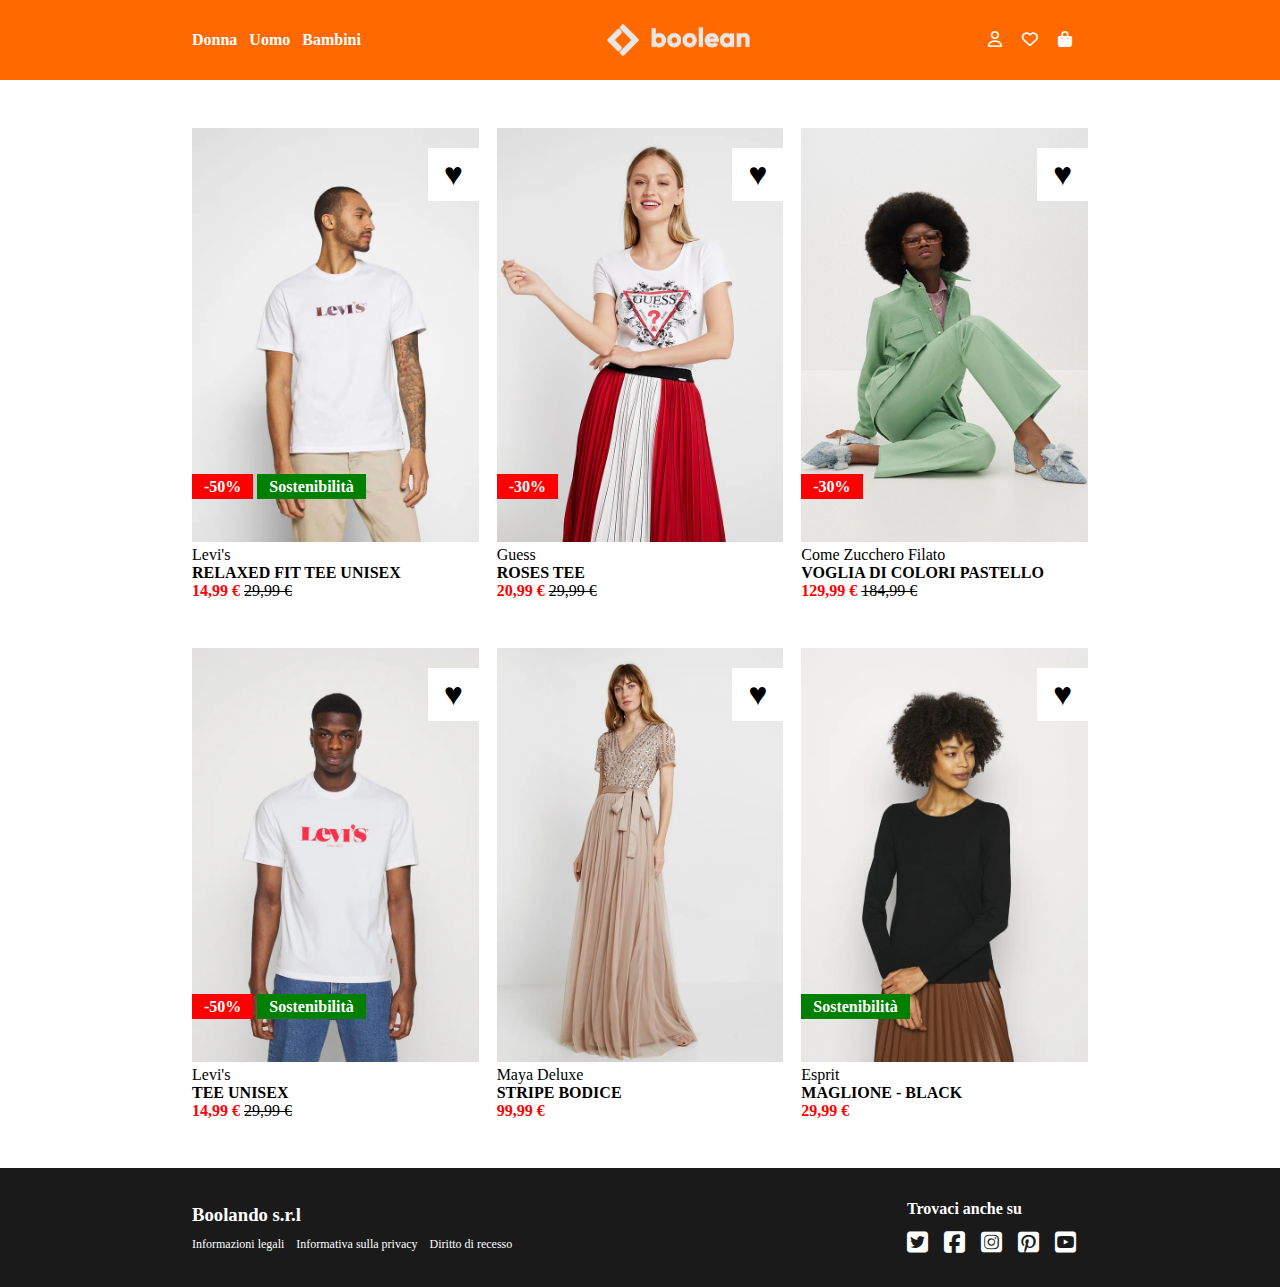
<file: index.html>
<!DOCTYPE html>
<html lang="en">

<head>
  <meta charset="UTF-8">
  <meta name="viewport" content="width=device-width, initial-scale=1.0">
  <title>Boolando</title>

  <link rel="stylesheet" href="./assets/css/style.css">

  <link rel="stylesheet" href="https://cdnjs.cloudflare.com/ajax/libs/font-awesome/6.7.2/css/all.min.css"
    integrity="sha512-Evv84Mr4kqVGRNSgIGL/F/aIDqQb7xQ2vcrdIwxfjThSH8CSR7PBEakCr51Ck+w+/U6swU2Im1vVX0SVk9ABhg=="
    crossorigin="anonymous" referrerpolicy="no-referrer" />

</head>

<body class="">

  <header>

    <div class="container d-flex jc-sb ai-c">
      <div>
        <a href="#">Donna</a>
        <a href="#">Uomo</a>
        <a href="#">Bambini</a>
      </div>

      <img src="./assets/img/boolean-logo.png" alt="boolean logo">

      <div>
        <a data-="" href="#"><i class="fa-regular fa-user"></i></a>
        <a href="#"><i class="fa-regular fa-heart"></i></a>
        <a href="#"><i class="fa-solid fa-bag-shopping"></i></a>
      </div>
    </div>

  </header>
  <!-- /header -->

  <main>

    <div class="row-container d-flex jc-sb">

      <div class="card">
        <div class="image">
          <img class="no-over" src="./assets/img/1.webp" alt="first image">
          <img class="over" src="./assets/img/1b.webp" alt="first image hover">

          <div class="on-image-discount">
            <span class="offer discount">-50%</span>
            <span class="offer eco">Sostenibilità</span>
          </div>
          <div class="on-image-heart">
            <span class="heart">&hearts;</span>
          </div>
        </div>

        <div class="brand">Levi's</div>
        <div class="name">RELAXED FIT TEE UNISEX</div>
        <div>
          <span class="red-price">14,99 &euro;</span>
          <span class="crossed-price"><s>29,99 &euro;</s></span>
        </div>
      </div>

      <div class="card">
        <div class="image">
          <img class="no-over" src="./assets/img/2.webp" alt="second image">
          <img class="over" src="./assets/img/2b.webp" alt="second image hover">

          <div class="on-image-discount">
            <span class="offer discount">-30%</span>
          </div>
          <div class="on-image-heart">
            <span class="heart">&hearts;</span>
          </div>
        </div>

        <div class="brand">Guess</div>
        <div class="name">ROSES TEE</div>
        <div>
          <span class="red-price">20,99 &euro;</span>
          <span class="crossed-price"><s>29,99 &euro;</s></span>
        </div>
      </div>

      <div class="card">
        <div class="image">
          <img class="no-over" src="./assets/img/3.webp" alt="third image">
          <img class="over" src="./assets/img/3b.webp" alt="third image hover">

          <div class="on-image-discount">
            <span class="offer discount">-30%</span>
          </div>
          <div class="on-image-heart">
            <span class="heart">&hearts;</span>
          </div>
        </div>

        <div class="brand">Come Zucchero Filato</div>
        <div class="name">VOGLIA DI COLORI PASTELLO</div>
        <div>
          <span class="red-price">129,99 &euro;</span>
          <span class="crossed-price"><s>184,99 &euro;</s></span>
        </div>
      </div>

    </div>
    <!-- /first row -->

    <div class="row-container d-flex jc-sb">

      <div class="card">
        <div class="image">
          <img class="no-over" src="./assets/img/4.webp" alt="fourth image">
          <img class="over" src="./assets/img/4b.webp" alt="fourth image hover">

          <div class="on-image-discount">
            <span class="offer discount">-50%</span>
            <span class="offer eco">Sostenibilità</span>
          </div>
          <div class="on-image-heart">
            <span class="heart">&hearts;</span>
          </div>
        </div>

        <div class="brand">Levi's</div>
        <div class="name">TEE UNISEX</div>
        <div>
          <span class="red-price">14,99 &euro;</span>
          <span class="crossed-price"><s>29,99 &euro;</s></span>
        </div>
      </div>

      <div class="card">
        <div class="image">
          <img class="no-over" src="./assets/img/5.webp" alt="fifth image">
          <img class="over" src="./assets/img/5b.webp" alt="fifth image hover">

          <div class="on-image-heart">
            <span class="heart">&hearts;</span>
          </div>
        </div>

        <div class="brand">Maya Deluxe</div>
        <div class="name">STRIPE BODICE</div>
        <div>
          <span class="red-price">99,99 &euro;</span>
        </div>
      </div>

      <div class="card">
        <div class="image">
          <img class="no-over" src="./assets/img/6.webp" alt="sixth image">
          <img class="over" src="./assets/img/6b.webp" alt="sixth image hover">

          <div class="on-image-discount">
            <span class="offer eco">Sostenibilità</span>
          </div>
          <div class="on-image-heart">
            <span class="heart">&hearts;</span>
          </div>
        </div>

        <div class="brand">Esprit</div>
        <div class="name">MAGLIONE - BLACK</div>
        <div>
          <span class="red-price">29,99 &euro;</span>
        </div>
      </div>

    </div>
    <!-- /second row -->

  </main>
  <!-- /main -->

  <footer>

    <div class="container d-flex jc-sb ai-c">

      <div>
        <h3>Boolando s.r.l</h3>
        <div>
          <a href="#">Informazioni legali</a>
          <a href="#">Informativa sulla privacy</a>
          <a href="#">Diritto di recesso</a>
        </div>
      </div>

      <div>
        <h4>Trovaci anche su</h4>
        <div>
          <a href="#"><i class="fa-brands fa-square-twitter"></i></a>
          <a href="#"><i class="fa-brands fa-square-facebook"></i></a>
          <a href="#"><i class="fa-brands fa-square-instagram"></i></a>
          <a href="#"><i class="fa-brands fa-square-pinterest"></i></a>
          <a href="#"><i class="fa-brands fa-square-youtube"></i></a>
        </div>
      </div>

    </div>

  </footer>
  <!-- /footer -->


</body>

</html>
</file>
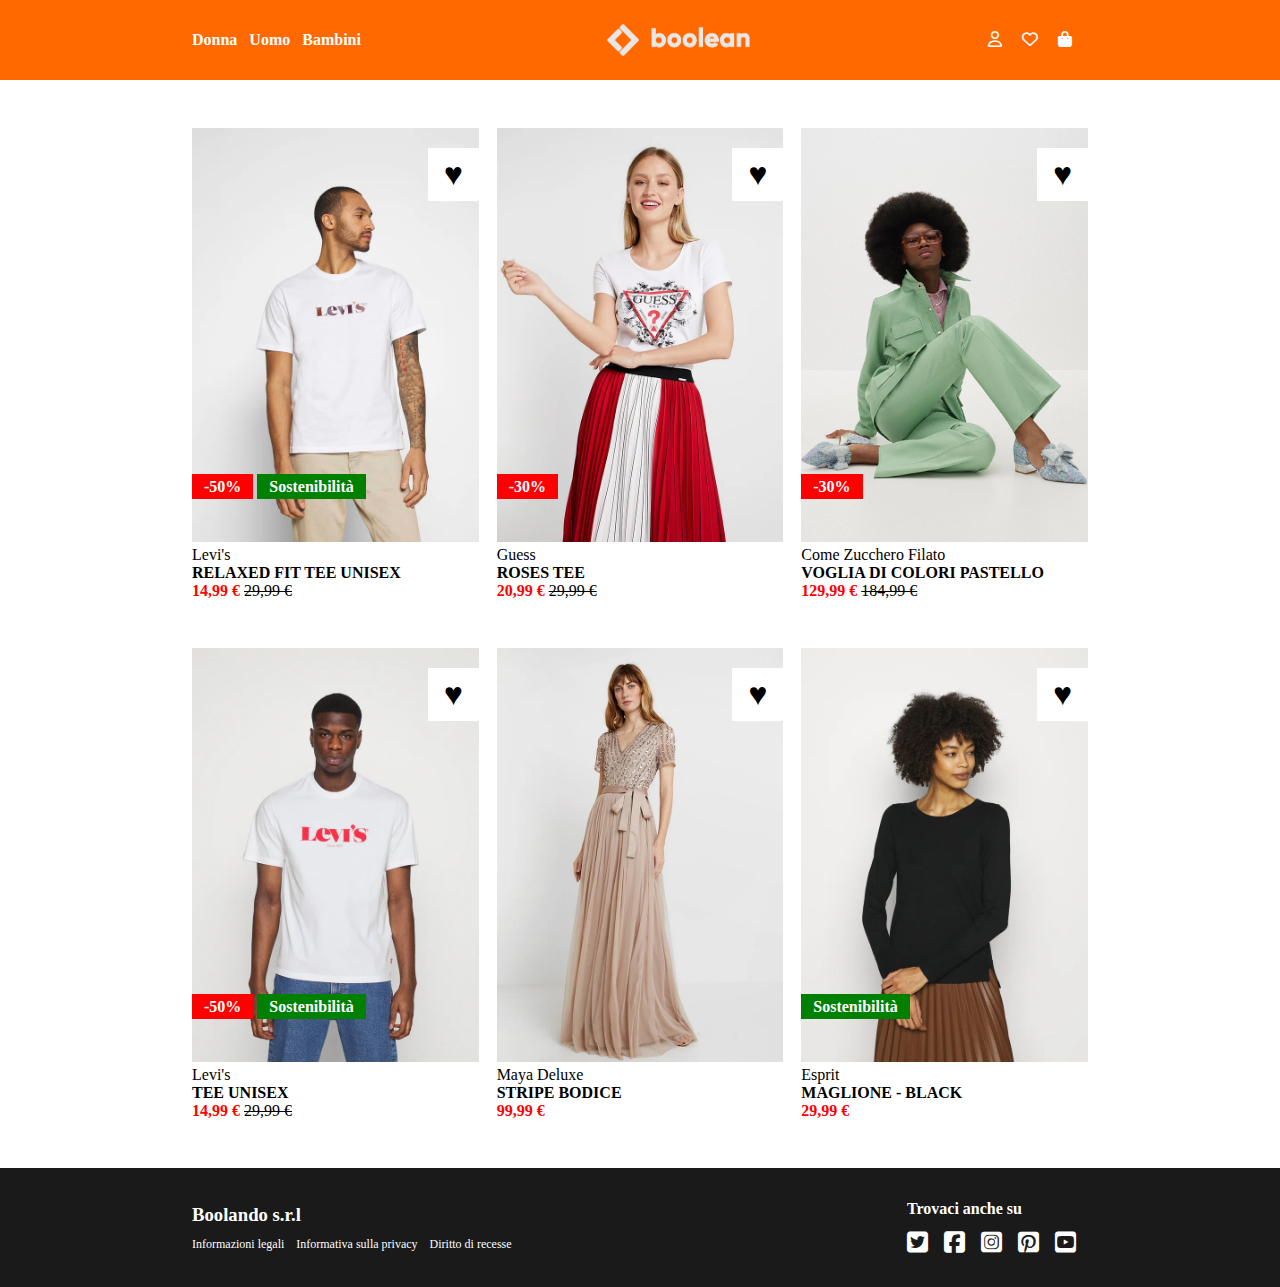
<file: bonus-1/index.html>
<!DOCTYPE html>
<html lang="en">

<head>
  <meta charset="UTF-8">
  <meta name="viewport" content="width=device-width, initial-scale=1.0">
  <title>Boolando</title>

  <link rel="stylesheet" href="./assets/css/style.css">

  <link rel="stylesheet" href="https://cdnjs.cloudflare.com/ajax/libs/font-awesome/6.7.2/css/all.min.css"
    integrity="sha512-Evv84Mr4kqVGRNSgIGL/F/aIDqQb7xQ2vcrdIwxfjThSH8CSR7PBEakCr51Ck+w+/U6swU2Im1vVX0SVk9ABhg=="
    crossorigin="anonymous" referrerpolicy="no-referrer" />

</head>

<body class="">

  <header>

    <div class="container d-flex jc-sb ai-c">
      <div>
        <a href="#">Donna</a>
        <a href="#">Uomo</a>
        <a href="#">Bambini</a>
      </div>

      <a href="./index.html">
        <img src="./assets/img/boolean-logo.png" alt="boolean logo">
      </a>

      <div>
        <a href="#"><i class="fa-regular fa-user"></i></a>
        <a href="#"><i class="fa-regular fa-heart"></i></a>
        <a href="#"><i class="fa-solid fa-bag-shopping"></i></a>
      </div>
    </div>

  </header>
  <!-- /header -->

  <main>

    <div class="row-container d-flex jc-sb">

      <div class="card">

        <a href="./details-one.html">
          <div class="image">
            <img class="no-over" src="./assets/img/1.webp" alt="first image">
            <img class="over" src="./assets/img/1b.webp" alt="first image hover">

            <div class="on-image-discount">
              <span class="offer discount">-50%</span>
              <span class="offer eco">Sostenibilità</span>
            </div>
            <div class="on-image-heart">
              <span class="heart">&hearts;</span>
            </div>
          </div>

          <div class="brand">Levi's</div>
          <div class="name">RELAXED FIT TEE UNISEX</div>
          <div>
            <span class="red-price">14,99 €</span>
            <span class="crossed-price"><s>29,99 €</s></span>
          </div>
        </a>

      </div>

      <div class="card">

        <a href="./details-two.html">
          <div class="image">
            <img class="no-over" src="./assets/img/2.webp" alt="second image">
            <img class="over" src="./assets/img/2b.webp" alt="second image hover">

            <div class="on-image-discount">
              <span class="offer discount">-30%</span>
            </div>
            <div class="on-image-heart">
              <span class="heart">&hearts;</span>
            </div>
          </div>

          <div class="brand">Guess</div>
          <div class="name">ROSES TEE</div>
          <div>
            <span class="red-price">20,99 €</span>
            <span class="crossed-price"><s>29,99 €</s></span>
          </div>
        </a>

      </div>

      <div class="card">

        <a href="./details-three.html">
          <div class="image">
            <img class="no-over" src="./assets/img/3.webp" alt="third image">
            <img class="over" src="./assets/img/3b.webp" alt="third image hover">

            <div class="on-image-discount">
              <span class="offer discount">-30%</span>
            </div>
            <div class="on-image-heart">
              <span class="heart">&hearts;</span>
            </div>
          </div>

          <div class="brand">Come Zucchero Filato</div>
          <div class="name">VOGLIA DI COLORI PASTELLO</div>
          <div>
            <span class="red-price">129,99 €</span>
            <span class="crossed-price"><s>184,99 €</s></span>
          </div>
        </a>

      </div>

    </div>
    <!-- /first row -->

    <div class="row-container d-flex jc-sb">

      <div class="card">

        <a href="./details-four.html">
          <div class="image">
            <img class="no-over" src="./assets/img/4.webp" alt="fourth image">
            <img class="over" src="./assets/img/4b.webp" alt="fourth image hover">

            <div class="on-image-discount">
              <span class="offer discount">-50%</span>
              <span class="offer eco">Sostenibilità</span>
            </div>
            <div class="on-image-heart">
              <span class="heart">&hearts;</span>
            </div>
          </div>

          <div class="brand">Levi's</div>
          <div class="name">TEE UNISEX</div>
          <div>
            <span class="red-price">14,99 €</span>
            <span class="crossed-price"><s>29,99 €</s></span>
          </div>
        </a>

      </div>

      <div class="card">

        <a href="./details-five.html">
          <div class="image">
            <img class="no-over" src="./assets/img/5.webp" alt="fifth image">
            <img class="over" src="./assets/img/5b.webp" alt="fifth image hover">

            <div class="on-image-heart">
              <span class="heart">&hearts;</span>
            </div>
          </div>

          <div class="brand">Maya Deluxe</div>
          <div class="name">STRIPE BODICE</div>
          <div>
            <span class="red-price">99,99 €</span>
          </div>
        </a>

      </div>

      <div class="card">

        <a href="./details-six.html">
          <div class="image">
            <img class="no-over" src="./assets/img/6.webp" alt="sixth image">
            <img class="over" src="./assets/img/6b.webp" alt="sixth image hover">

            <div class="on-image-discount">
              <span class="offer eco">Sostenibilità</span>
            </div>
            <div class="on-image-heart">
              <span class="heart">&hearts;</span>
            </div>
          </div>

          <div class="brand">Esprit</div>
          <div class="name">MAGLIONE - BLACK</div>
          <div>
            <span class="red-price">29,99 €</span>
          </div>
        </a>

      </div>

    </div>
    <!-- /second row -->

  </main>
  <!-- /main -->

  <footer>

    <div class="container d-flex jc-sb ai-c">

      <div>
        <h3>Boolando s.r.l</h3>
        <div>
          <a href="#">Informazioni legali</a>
          <a href="#">Informativa sulla privacy</a>
          <a href="#">Diritto di recesse</a>
        </div>
      </div>

      <div>
        <h4>Trovaci anche su</h4>
        <div>
          <a href="#"><i class="fa-brands fa-square-twitter"></i></a>
          <a href="#"><i class="fa-brands fa-square-facebook"></i></a>
          <a href="#"><i class="fa-brands fa-square-instagram"></i></a>
          <a href="#"><i class="fa-brands fa-square-pinterest"></i></a>
          <a href="#"><i class="fa-brands fa-square-youtube"></i></a>
        </div>
      </div>

    </div>

  </footer>
  <!-- /footer -->


</body>

</html>
</file>
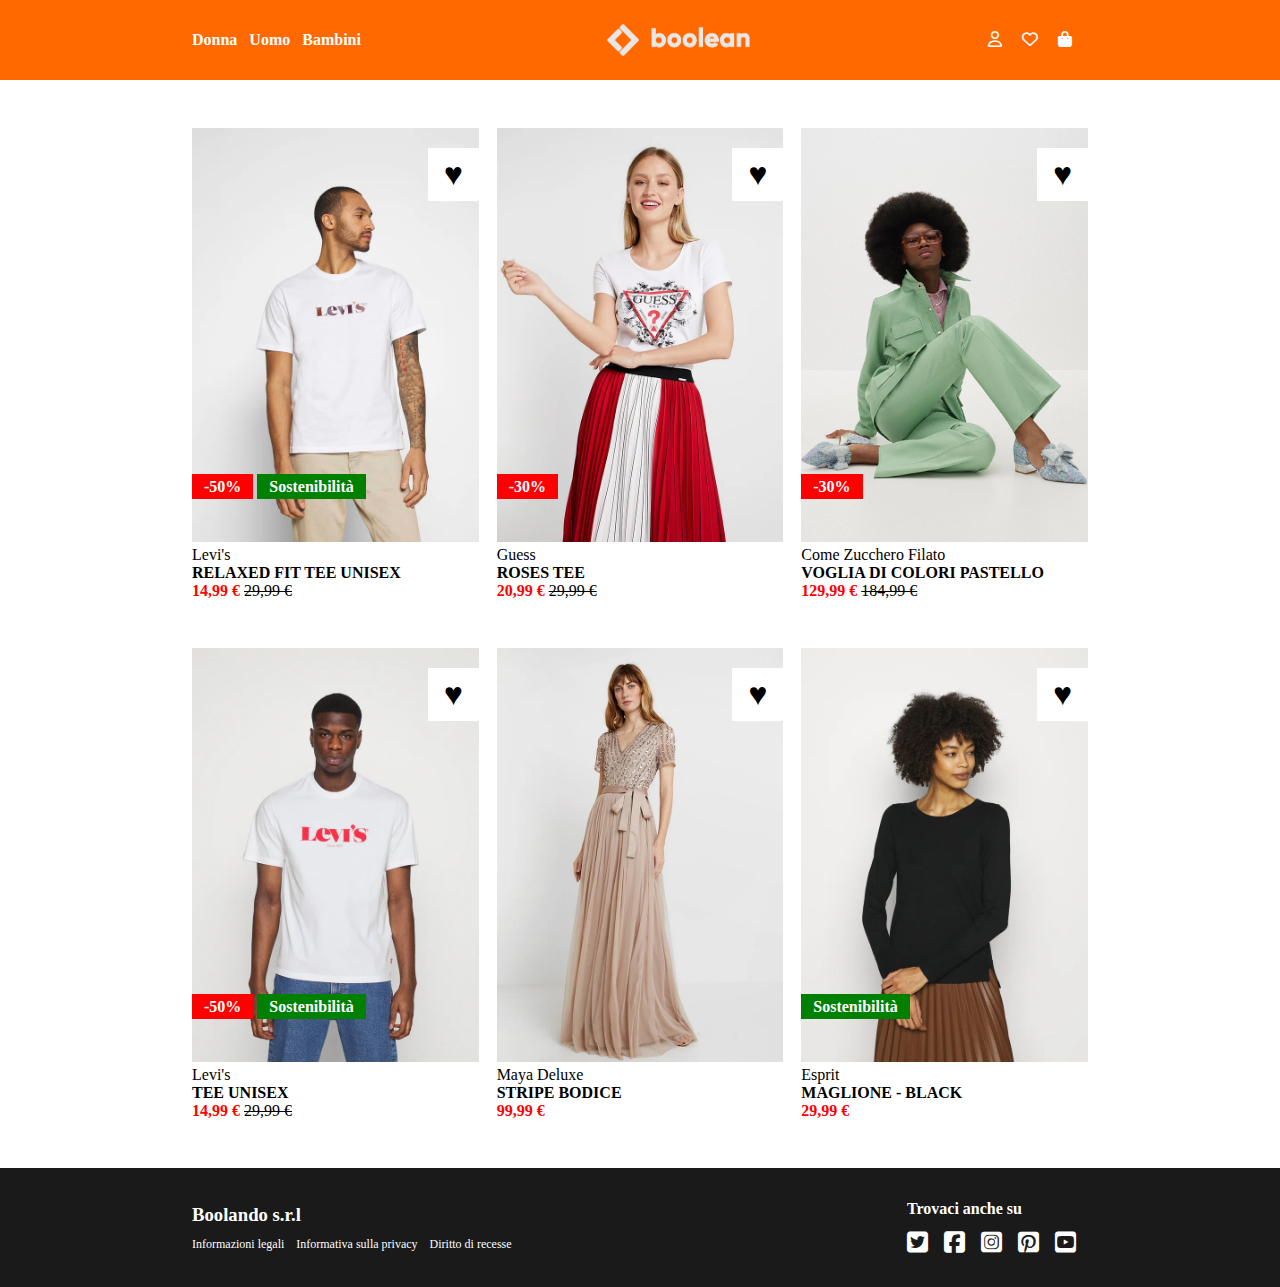
<file: bonus-2/index.html>
<!DOCTYPE html>
<html lang="en">

<head>
  <meta charset="UTF-8">
  <meta name="viewport" content="width=device-width, initial-scale=1.0">
  <title>Boolando</title>

  <link rel="stylesheet" href="./assets/css/style.css">

  <link rel="stylesheet" href="https://cdnjs.cloudflare.com/ajax/libs/font-awesome/6.7.2/css/all.min.css"
    integrity="sha512-Evv84Mr4kqVGRNSgIGL/F/aIDqQb7xQ2vcrdIwxfjThSH8CSR7PBEakCr51Ck+w+/U6swU2Im1vVX0SVk9ABhg=="
    crossorigin="anonymous" referrerpolicy="no-referrer" />

</head>

<body class="">

  <header>

    <div class="container d-flex jc-sb ai-c">
      <div>
        <a href="#">Donna</a>
        <a href="#">Uomo</a>
        <a href="#">Bambini</a>
      </div>

      <img src="./assets/img/boolean-logo.png" alt="boolean logo">

      <div>
        <a href="#"><i class="fa-regular fa-user"></i></a>
        <a href="#"><i class="fa-regular fa-heart"></i></a>
        <a href="#"><i class="fa-solid fa-bag-shopping"></i></a>
      </div>
    </div>

  </header>
  <!-- /header -->

  <main>

    <div class="row-container d-flex jc-sb">

      <div class="card">
        <div class="image">
          <img class="no-over" src="./assets/img/1.webp" alt="first image">
          <img class="over" src="./assets/img/1b.webp" alt="first image hover">

          <div class="on-image-discount">
            <span class="offer discount">-50%</span>
            <span class="offer eco">Sostenibilità</span>
          </div>
          <div class="on-image-heart">
            <span class="heart">&hearts;</span>
          </div>
        </div>

        <div class="brand">Levi's</div>
        <div class="name">RELAXED FIT TEE UNISEX</div>
        <div>
          <span class="red-price">14,99 €</span>
          <span class="crossed-price"><s>29,99 €</s></span>
        </div>
      </div>

      <div class="card">
        <div class="image">
          <img class="no-over" src="./assets/img/2.webp" alt="second image">
          <img class="over" src="./assets/img/2b.webp" alt="second image hover">

          <div class="on-image-discount">
            <span class="offer discount">-30%</span>
          </div>
          <div class="on-image-heart">
            <span class="heart">&hearts;</span>
          </div>
        </div>

        <div class="brand">Guess</div>
        <div class="name">ROSES TEE</div>
        <div>
          <span class="red-price">20,99 €</span>
          <span class="crossed-price"><s>29,99 €</s></span>
        </div>
      </div>

      <div class="card">
        <div class="image">
          <img class="no-over" src="./assets/img/3.webp" alt="third image">
          <img class="over" src="./assets/img/3b.webp" alt="third image hover">

          <div class="on-image-discount">
            <span class="offer discount">-30%</span>
          </div>
          <div class="on-image-heart">
            <span class="heart">&hearts;</span>
          </div>
        </div>

        <div class="brand">Come Zucchero Filato</div>
        <div class="name">VOGLIA DI COLORI PASTELLO</div>
        <div>
          <span class="red-price">129,99 €</span>
          <span class="crossed-price"><s>184,99 €</s></span>
        </div>
      </div>

    </div>
    <!-- /first row -->

    <div class="row-container d-flex jc-sb">

      <div class="card">
        <div class="image">
          <img class="no-over" src="./assets/img/4.webp" alt="fourth image">
          <img class="over" src="./assets/img/4b.webp" alt="fourth image hover">

          <div class="on-image-discount">
            <span class="offer discount">-50%</span>
            <span class="offer eco">Sostenibilità</span>
          </div>
          <div class="on-image-heart">
            <span class="heart">&hearts;</span>
          </div>
        </div>

        <div class="brand">Levi's</div>
        <div class="name">TEE UNISEX</div>
        <div>
          <span class="red-price">14,99 €</span>
          <span class="crossed-price"><s>29,99 €</s></span>
        </div>
      </div>

      <div class="card">
        <div class="image">
          <img class="no-over" src="./assets/img/5.webp" alt="fifth image">
          <img class="over" src="./assets/img/5b.webp" alt="fifth image hover">

          <div class="on-image-heart">
            <span class="heart">&hearts;</span>
          </div>
        </div>

        <div class="brand">Maya Deluxe</div>
        <div class="name">STRIPE BODICE</div>
        <div>
          <span class="red-price">99,99 €</span>
        </div>
      </div>

      <div class="card">
        <div class="image">
          <img class="no-over" src="./assets/img/6.webp" alt="sixth image">
          <img class="over" src="./assets/img/6b.webp" alt="sixth image hover">

          <div class="on-image-discount">
            <span class="offer eco">Sostenibilità</span>
          </div>
          <div class="on-image-heart">
            <span class="heart">&hearts;</span>
          </div>
        </div>

        <div class="brand">Esprit</div>
        <div class="name">MAGLIONE - BLACK</div>
        <div>
          <span class="red-price">29,99 €</span>
        </div>
      </div>

    </div>
    <!-- /second row -->

  </main>
  <!-- /main -->

  <footer>

    <div class="container d-flex jc-sb ai-c">

      <div>
        <h3>Boolando s.r.l</h3>
        <div>
          <a href="#">Informazioni legali</a>
          <a href="#">Informativa sulla privacy</a>
          <a href="#">Diritto di recesse</a>
        </div>
      </div>

      <div>
        <h4>Trovaci anche su</h4>
        <div>
          <a href="#"><i class="fa-brands fa-square-twitter"></i></a>
          <a href="#"><i class="fa-brands fa-square-facebook"></i></a>
          <a href="#"><i class="fa-brands fa-square-instagram"></i></a>
          <a href="#"><i class="fa-brands fa-square-pinterest"></i></a>
          <a href="#"><i class="fa-brands fa-square-youtube"></i></a>
        </div>
      </div>

    </div>

  </footer>
  <!-- /footer -->


</body>

</html>
</file>
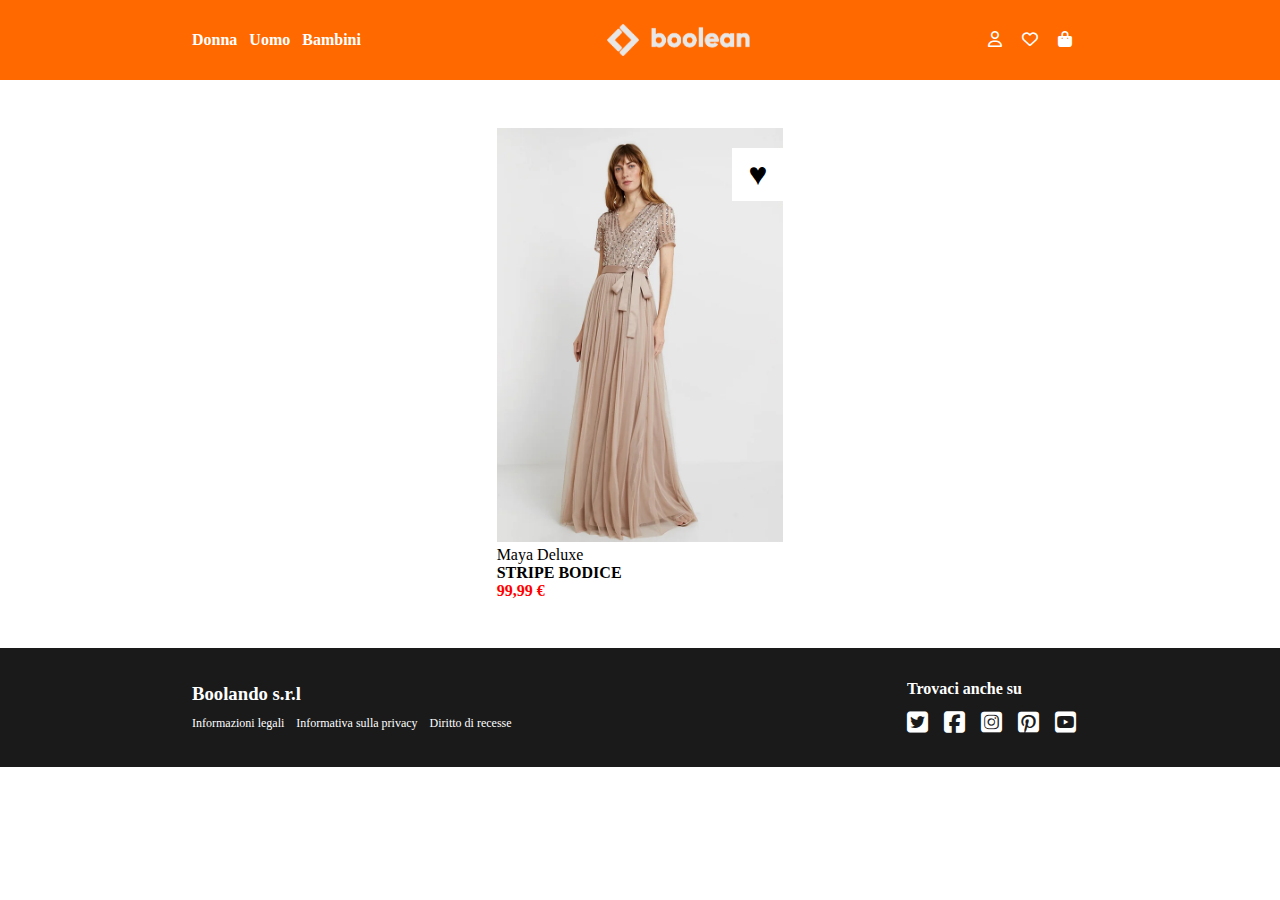
<file: bonus-1/details-five.html>
<!DOCTYPE html>
<html lang="en">

<head>
  <meta charset="UTF-8">
  <meta name="viewport" content="width=device-width, initial-scale=1.0">
  <title>Details</title>

  <link rel="stylesheet" href="./assets/css/style.css">

  <link rel="stylesheet" href="https://cdnjs.cloudflare.com/ajax/libs/font-awesome/6.7.2/css/all.min.css"
    integrity="sha512-Evv84Mr4kqVGRNSgIGL/F/aIDqQb7xQ2vcrdIwxfjThSH8CSR7PBEakCr51Ck+w+/U6swU2Im1vVX0SVk9ABhg=="
    crossorigin="anonymous" referrerpolicy="no-referrer" />

</head>

<body>

  <header>

    <div class="container d-flex jc-sb ai-c">
      <div>
        <a href="#">Donna</a>
        <a href="#">Uomo</a>
        <a href="#">Bambini</a>
      </div>

      <a href="./index.html">
        <img src="./assets/img/boolean-logo.png" alt="boolean logo">
      </a>

      <div>
        <a href="#"><i class="fa-regular fa-user"></i></a>
        <a href="#"><i class="fa-regular fa-heart"></i></a>
        <a href="#"><i class="fa-solid fa-bag-shopping"></i></a>
      </div>
    </div>

  </header>
  <!-- /header -->

  <main>

    <div class="row-container d-flex jc-c">

      <div class="card">
        <div class="image">
          <img class="no-over" src="./assets/img/5.webp" alt="fifth image">
          <img class="over" src="./assets/img/5b.webp" alt="fifth image hover">

          <div class="on-image-heart">
            <span class="heart">&hearts;</span>
          </div>
        </div>

        <div class="brand">Maya Deluxe</div>
        <div class="name">STRIPE BODICE</div>
        <div>
          <span class="red-price">99,99 €</span>
        </div>
      </div>
      <!-- /card -->

    </div>
    <!-- /row -->

  </main>
  <!-- /main -->

  <footer>

    <div class="container d-flex jc-sb ai-c">

      <div>
        <h3>Boolando s.r.l</h3>
        <div>
          <a href="#">Informazioni legali</a>
          <a href="#">Informativa sulla privacy</a>
          <a href="#">Diritto di recesse</a>
        </div>
      </div>

      <div>
        <h4>Trovaci anche su</h4>
        <div>
          <a href="#"><i class="fa-brands fa-square-twitter"></i></a>
          <a href="#"><i class="fa-brands fa-square-facebook"></i></a>
          <a href="#"><i class="fa-brands fa-square-instagram"></i></a>
          <a href="#"><i class="fa-brands fa-square-pinterest"></i></a>
          <a href="#"><i class="fa-brands fa-square-youtube"></i></a>
        </div>
      </div>

    </div>

  </footer>
  <!-- /footer -->

</body>

</html>
</file>
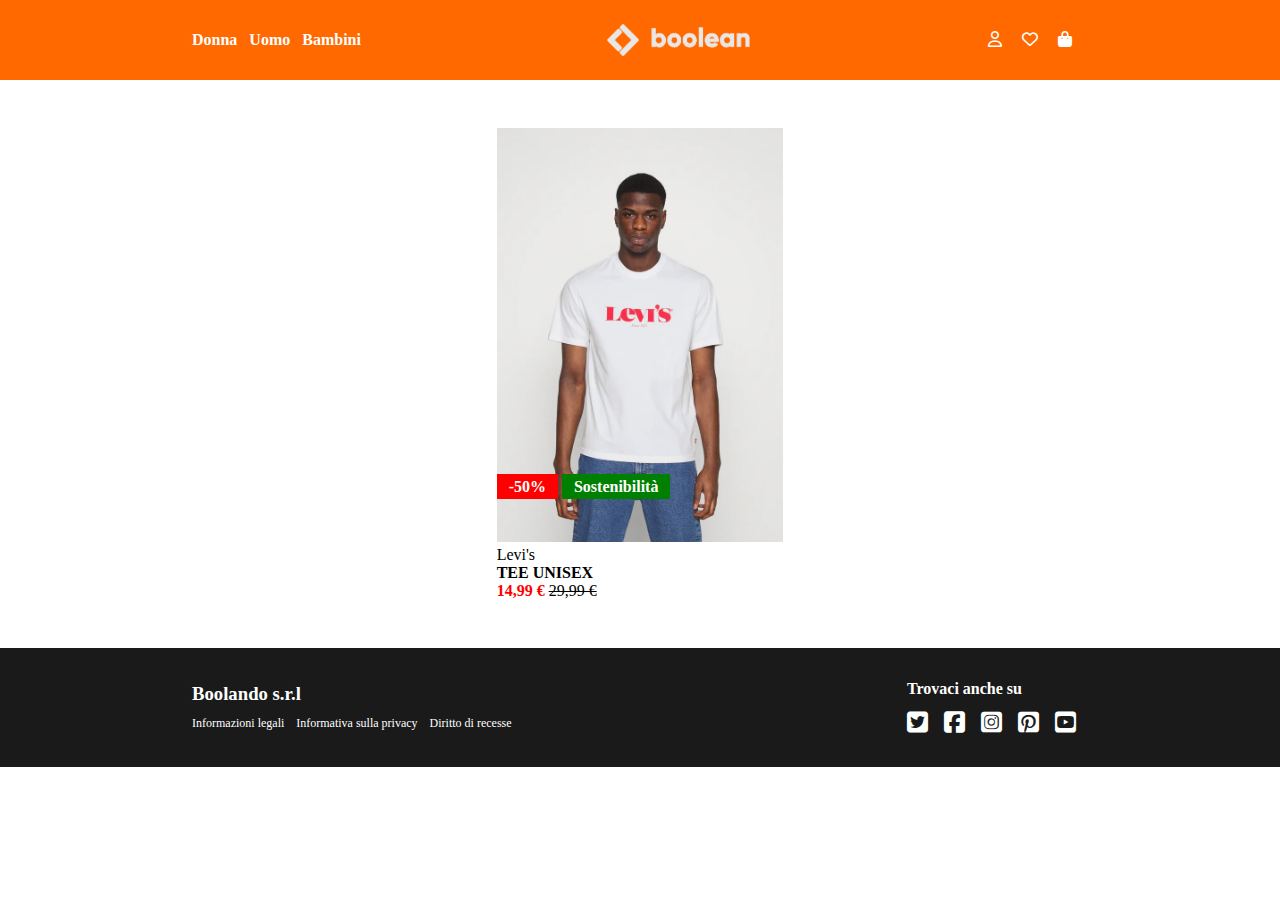
<file: bonus-1/details-four.html>
<!DOCTYPE html>
<html lang="en">

<head>
  <meta charset="UTF-8">
  <meta name="viewport" content="width=device-width, initial-scale=1.0">
  <title>Details</title>

  <link rel="stylesheet" href="./assets/css/style.css">

  <link rel="stylesheet" href="https://cdnjs.cloudflare.com/ajax/libs/font-awesome/6.7.2/css/all.min.css"
    integrity="sha512-Evv84Mr4kqVGRNSgIGL/F/aIDqQb7xQ2vcrdIwxfjThSH8CSR7PBEakCr51Ck+w+/U6swU2Im1vVX0SVk9ABhg=="
    crossorigin="anonymous" referrerpolicy="no-referrer" />

</head>

<body>

  <header>

    <div class="container d-flex jc-sb ai-c">
      <div>
        <a href="#">Donna</a>
        <a href="#">Uomo</a>
        <a href="#">Bambini</a>
      </div>

      <a href="./index.html">
        <img src="./assets/img/boolean-logo.png" alt="boolean logo">
      </a>

      <div>
        <a href="#"><i class="fa-regular fa-user"></i></a>
        <a href="#"><i class="fa-regular fa-heart"></i></a>
        <a href="#"><i class="fa-solid fa-bag-shopping"></i></a>
      </div>
    </div>

  </header>
  <!-- /header -->

  <main>

    <div class="row-container d-flex jc-c">

      <div class="card">
        <div class="image">
          <img class="no-over" src="./assets/img/4.webp" alt="fourth image">
          <img class="over" src="./assets/img/4b.webp" alt="fourth image hover">

          <div class="on-image-discount">
            <span class="offer discount">-50%</span>
            <span class="offer eco">Sostenibilità</span>
          </div>
        </div>

        <div class="brand">Levi's</div>
        <div class="name">TEE UNISEX</div>
        <div>
          <span class="red-price">14,99 €</span>
          <span class="crossed-price"><s>29,99 €</s></span>
        </div>
      </div>
      <!-- /card -->

    </div>
    <!-- /row -->

  </main>
  <!-- /main -->

  <footer>

    <div class="container d-flex jc-sb ai-c">

      <div>
        <h3>Boolando s.r.l</h3>
        <div>
          <a href="#">Informazioni legali</a>
          <a href="#">Informativa sulla privacy</a>
          <a href="#">Diritto di recesse</a>
        </div>
      </div>

      <div>
        <h4>Trovaci anche su</h4>
        <div>
          <a href="#"><i class="fa-brands fa-square-twitter"></i></a>
          <a href="#"><i class="fa-brands fa-square-facebook"></i></a>
          <a href="#"><i class="fa-brands fa-square-instagram"></i></a>
          <a href="#"><i class="fa-brands fa-square-pinterest"></i></a>
          <a href="#"><i class="fa-brands fa-square-youtube"></i></a>
        </div>
      </div>

    </div>

  </footer>
  <!-- /footer -->

</body>

</html>
</file>
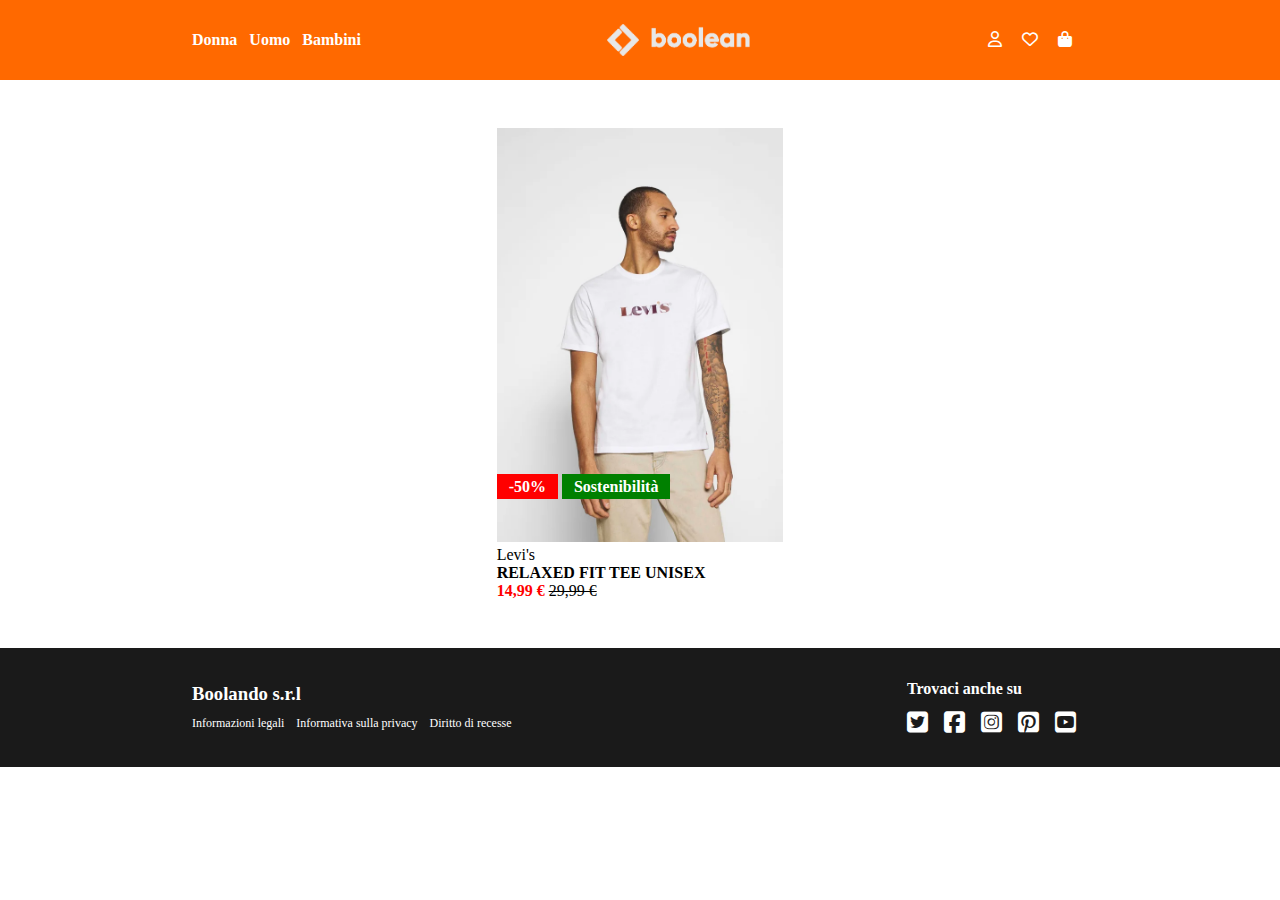
<file: bonus-1/details-one.html>
<!DOCTYPE html>
<html lang="en">

<head>
  <meta charset="UTF-8">
  <meta name="viewport" content="width=device-width, initial-scale=1.0">
  <title>Details</title>

  <link rel="stylesheet" href="./assets/css/style.css">

  <link rel="stylesheet" href="https://cdnjs.cloudflare.com/ajax/libs/font-awesome/6.7.2/css/all.min.css"
    integrity="sha512-Evv84Mr4kqVGRNSgIGL/F/aIDqQb7xQ2vcrdIwxfjThSH8CSR7PBEakCr51Ck+w+/U6swU2Im1vVX0SVk9ABhg=="
    crossorigin="anonymous" referrerpolicy="no-referrer" />

</head>

<body>

  <header>

    <div class="container d-flex jc-sb ai-c">
      <div>
        <a href="#">Donna</a>
        <a href="#">Uomo</a>
        <a href="#">Bambini</a>
      </div>

      <a href="./index.html">
        <img src="./assets/img/boolean-logo.png" alt="boolean logo">
      </a>

      <div>
        <a href="#"><i class="fa-regular fa-user"></i></a>
        <a href="#"><i class="fa-regular fa-heart"></i></a>
        <a href="#"><i class="fa-solid fa-bag-shopping"></i></a>
      </div>
    </div>

  </header>
  <!-- /header -->

  <main>

    <div class="row-container d-flex jc-c">

      <div class="card">
        <div class="image">
          <img class="no-over" src="./assets/img/1.webp" alt="first image">
          <img class="over" src="./assets/img/1b.webp" alt="first image hover">

          <div class="on-image-discount">
            <span class="offer discount">-50%</span>
            <span class="offer eco">Sostenibilità</span>
          </div>
        </div>

        <div class="brand">Levi's</div>
        <div class="name">RELAXED FIT TEE UNISEX</div>
        <div>
          <span class="red-price">14,99 €</span>
          <span class="crossed-price"><s>29,99 €</s></span>
        </div>
      </div>
      <!-- /card -->

    </div>
    <!-- /row -->

  </main>
  <!-- /main -->

  <footer>

    <div class="container d-flex jc-sb ai-c">

      <div>
        <h3>Boolando s.r.l</h3>
        <div>
          <a href="#">Informazioni legali</a>
          <a href="#">Informativa sulla privacy</a>
          <a href="#">Diritto di recesse</a>
        </div>
      </div>

      <div>
        <h4>Trovaci anche su</h4>
        <div>
          <a href="#"><i class="fa-brands fa-square-twitter"></i></a>
          <a href="#"><i class="fa-brands fa-square-facebook"></i></a>
          <a href="#"><i class="fa-brands fa-square-instagram"></i></a>
          <a href="#"><i class="fa-brands fa-square-pinterest"></i></a>
          <a href="#"><i class="fa-brands fa-square-youtube"></i></a>
        </div>
      </div>

    </div>

  </footer>
  <!-- /footer -->

</body>

</html>
</file>
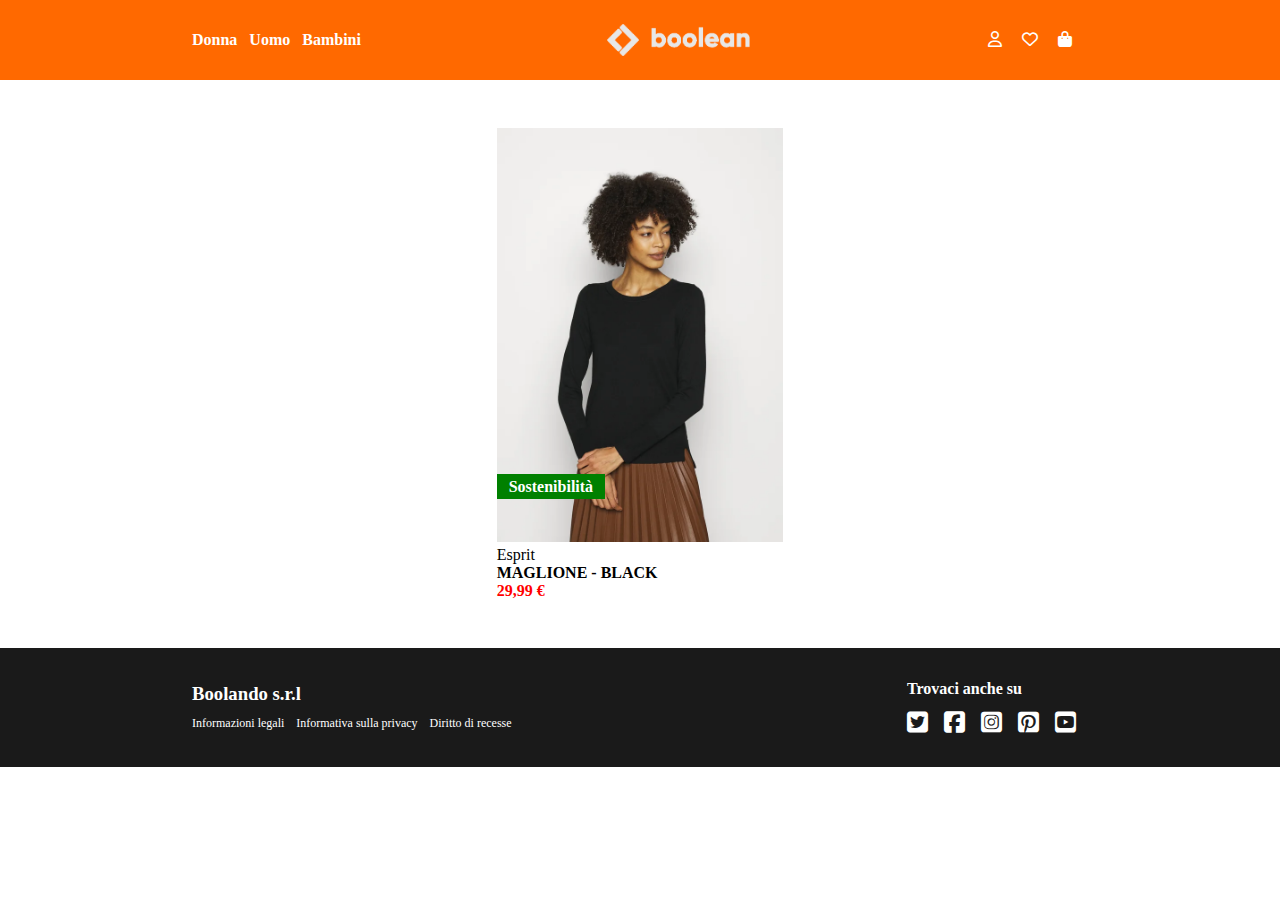
<file: bonus-1/details-six.html>
<!DOCTYPE html>
<html lang="en">

<head>
  <meta charset="UTF-8">
  <meta name="viewport" content="width=device-width, initial-scale=1.0">
  <title>Details</title>

  <link rel="stylesheet" href="./assets/css/style.css">

  <link rel="stylesheet" href="https://cdnjs.cloudflare.com/ajax/libs/font-awesome/6.7.2/css/all.min.css"
    integrity="sha512-Evv84Mr4kqVGRNSgIGL/F/aIDqQb7xQ2vcrdIwxfjThSH8CSR7PBEakCr51Ck+w+/U6swU2Im1vVX0SVk9ABhg=="
    crossorigin="anonymous" referrerpolicy="no-referrer" />

</head>

<body>

  <header>

    <div class="container d-flex jc-sb ai-c">
      <div>
        <a href="#">Donna</a>
        <a href="#">Uomo</a>
        <a href="#">Bambini</a>
      </div>

      <a href="./index.html">
        <img src="./assets/img/boolean-logo.png" alt="boolean logo">
      </a>

      <div>
        <a href="#"><i class="fa-regular fa-user"></i></a>
        <a href="#"><i class="fa-regular fa-heart"></i></a>
        <a href="#"><i class="fa-solid fa-bag-shopping"></i></a>
      </div>
    </div>

  </header>
  <!-- /header -->

  <main>

    <div class="row-container d-flex jc-c">

      <div class="card">
        <div class="image">
          <img class="no-over" src="./assets/img/6.webp" alt="sixth image">
          <img class="over" src="./assets/img/6b.webp" alt="sixth image hover">

          <div class="on-image-discount">
            <span class="offer eco">Sostenibilità</span>
          </div>
        </div>

        <div class="brand">Esprit</div>
        <div class="name">MAGLIONE - BLACK</div>
        <div>
          <span class="red-price">29,99 €</span>
        </div>
      </div>
      <!-- /card -->

    </div>
    <!-- /row -->

  </main>
  <!-- /main -->

  <footer>

    <div class="container d-flex jc-sb ai-c">

      <div>
        <h3>Boolando s.r.l</h3>
        <div>
          <a href="#">Informazioni legali</a>
          <a href="#">Informativa sulla privacy</a>
          <a href="#">Diritto di recesse</a>
        </div>
      </div>

      <div>
        <h4>Trovaci anche su</h4>
        <div>
          <a href="#"><i class="fa-brands fa-square-twitter"></i></a>
          <a href="#"><i class="fa-brands fa-square-facebook"></i></a>
          <a href="#"><i class="fa-brands fa-square-instagram"></i></a>
          <a href="#"><i class="fa-brands fa-square-pinterest"></i></a>
          <a href="#"><i class="fa-brands fa-square-youtube"></i></a>
        </div>
      </div>

    </div>

  </footer>
  <!-- /footer -->

</body>

</html>
</file>
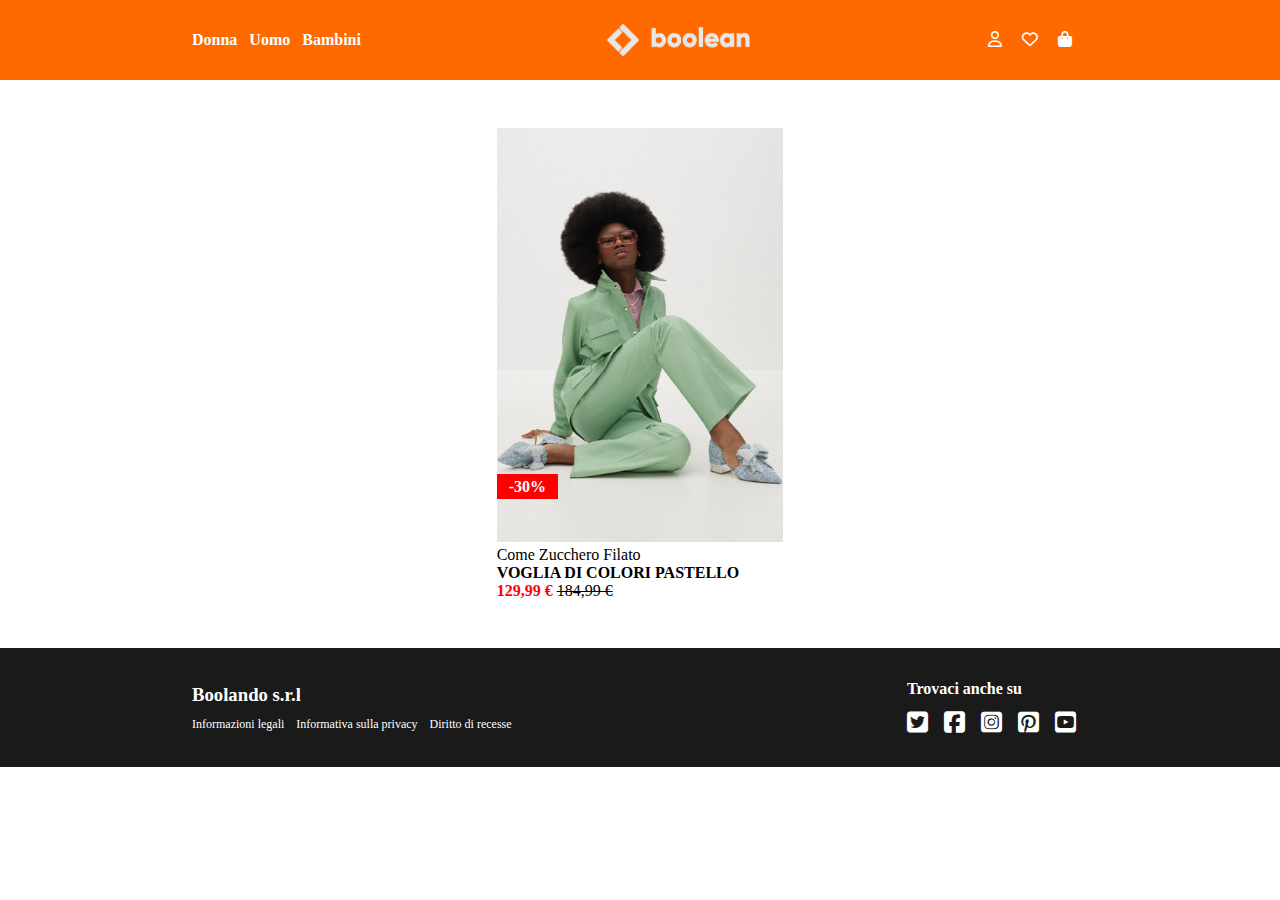
<file: bonus-1/details-three.html>
<!DOCTYPE html>
<html lang="en">

<head>
  <meta charset="UTF-8">
  <meta name="viewport" content="width=device-width, initial-scale=1.0">
  <title>Details</title>

  <link rel="stylesheet" href="./assets/css/style.css">

  <link rel="stylesheet" href="https://cdnjs.cloudflare.com/ajax/libs/font-awesome/6.7.2/css/all.min.css"
    integrity="sha512-Evv84Mr4kqVGRNSgIGL/F/aIDqQb7xQ2vcrdIwxfjThSH8CSR7PBEakCr51Ck+w+/U6swU2Im1vVX0SVk9ABhg=="
    crossorigin="anonymous" referrerpolicy="no-referrer" />

</head>

<body>

  <header>

    <div class="container d-flex jc-sb ai-c">
      <div>
        <a href="#">Donna</a>
        <a href="#">Uomo</a>
        <a href="#">Bambini</a>
      </div>

      <a href="./index.html">
        <img src="./assets/img/boolean-logo.png" alt="boolean logo">
      </a>

      <div>
        <a href="#"><i class="fa-regular fa-user"></i></a>
        <a href="#"><i class="fa-regular fa-heart"></i></a>
        <a href="#"><i class="fa-solid fa-bag-shopping"></i></a>
      </div>
    </div>

  </header>
  <!-- /header -->

  <main>

    <div class="row-container d-flex jc-c">

      <div class="card">
        <div class="image">
          <img class="no-over" src="./assets/img/3.webp" alt="third image">
          <img class="over" src="./assets/img/3b.webp" alt="third image hover">

          <div class="on-image-discount">
            <span class="offer discount">-30%</span>
          </div>
        </div>

        <div class="brand">Come Zucchero Filato</div>
        <div class="name">VOGLIA DI COLORI PASTELLO</div>
        <div>
          <span class="red-price">129,99 €</span>
          <span class="crossed-price"><s>184,99 €</s></span>
        </div>
      </div>
      <!-- /card -->

    </div>
    <!-- /row -->

  </main>
  <!-- /main -->

  <footer>

    <div class="container d-flex jc-sb ai-c">

      <div>
        <h3>Boolando s.r.l</h3>
        <div>
          <a href="#">Informazioni legali</a>
          <a href="#">Informativa sulla privacy</a>
          <a href="#">Diritto di recesse</a>
        </div>
      </div>

      <div>
        <h4>Trovaci anche su</h4>
        <div>
          <a href="#"><i class="fa-brands fa-square-twitter"></i></a>
          <a href="#"><i class="fa-brands fa-square-facebook"></i></a>
          <a href="#"><i class="fa-brands fa-square-instagram"></i></a>
          <a href="#"><i class="fa-brands fa-square-pinterest"></i></a>
          <a href="#"><i class="fa-brands fa-square-youtube"></i></a>
        </div>
      </div>

    </div>

  </footer>
  <!-- /footer -->

</body>

</html>
</file>
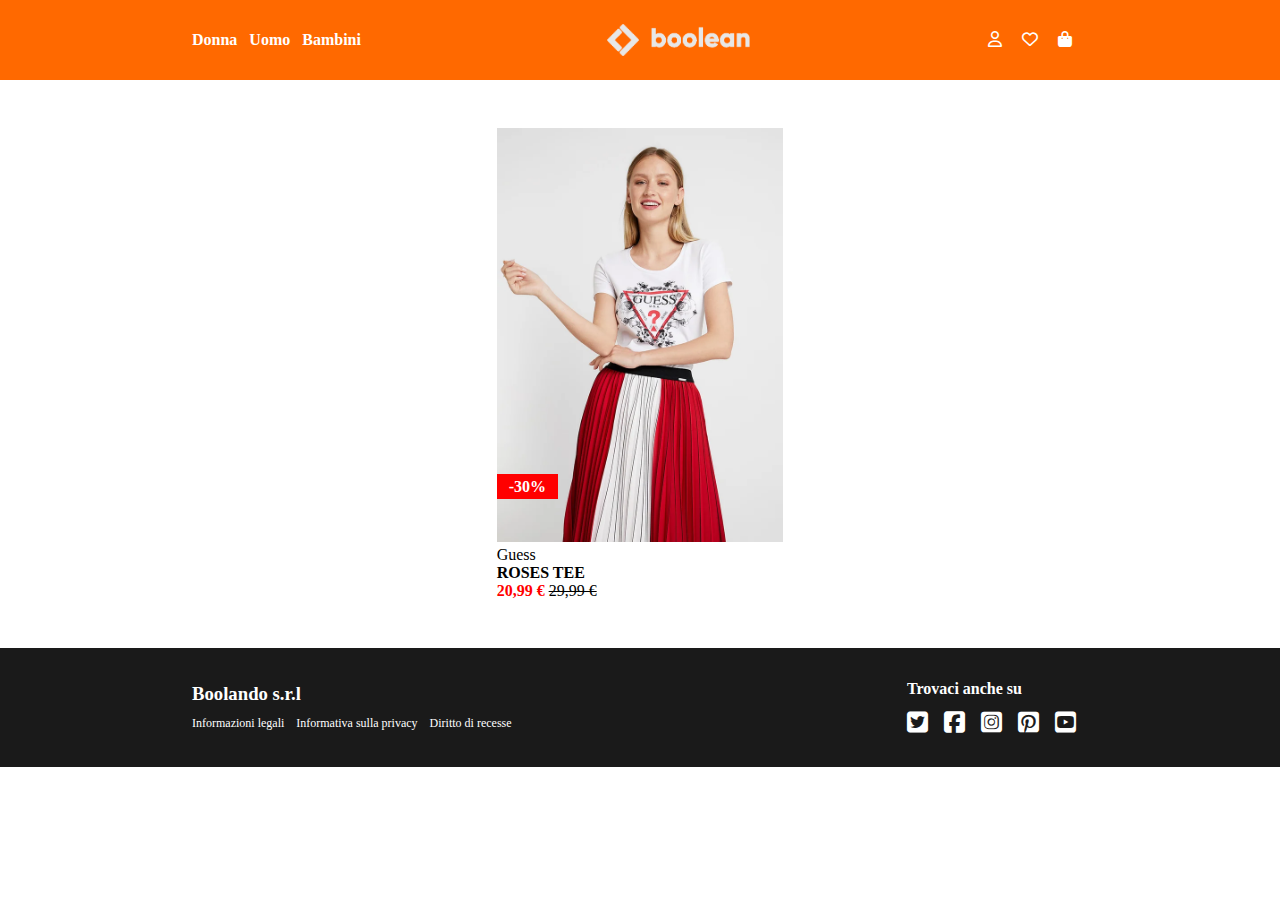
<file: bonus-1/details-two.html>
<!DOCTYPE html>
<html lang="en">

<head>
  <meta charset="UTF-8">
  <meta name="viewport" content="width=device-width, initial-scale=1.0">
  <title>Details</title>

  <link rel="stylesheet" href="./assets/css/style.css">

  <link rel="stylesheet" href="https://cdnjs.cloudflare.com/ajax/libs/font-awesome/6.7.2/css/all.min.css"
    integrity="sha512-Evv84Mr4kqVGRNSgIGL/F/aIDqQb7xQ2vcrdIwxfjThSH8CSR7PBEakCr51Ck+w+/U6swU2Im1vVX0SVk9ABhg=="
    crossorigin="anonymous" referrerpolicy="no-referrer" />

</head>

<body>

  <header>

    <div class="container d-flex jc-sb ai-c">
      <div>
        <a href="#">Donna</a>
        <a href="#">Uomo</a>
        <a href="#">Bambini</a>
      </div>

      <a href="./index.html">
        <img src="./assets/img/boolean-logo.png" alt="boolean logo">
      </a>

      <div>
        <a href="#"><i class="fa-regular fa-user"></i></a>
        <a href="#"><i class="fa-regular fa-heart"></i></a>
        <a href="#"><i class="fa-solid fa-bag-shopping"></i></a>
      </div>
    </div>

  </header>
  <!-- /header -->

  <main>

    <div class="row-container d-flex jc-c">

      <div class="card">
        <div class="image">
          <img class="no-over" src="./assets/img/2.webp" alt="second image">
          <img class="over" src="./assets/img/2b.webp" alt="second image hover">

          <div class="on-image-discount">
            <span class="offer discount">-30%</span>
          </div>
        </div>

        <div class="brand">Guess</div>
        <div class="name">ROSES TEE</div>
        <div>
          <span class="red-price">20,99 €</span>
          <span class="crossed-price"><s>29,99 €</s></span>
        </div>
      </div>
      <!-- /card -->

    </div>
    <!-- /row -->

  </main>
  <!-- /main -->

  <footer>

    <div class="container d-flex jc-sb ai-c">

      <div>
        <h3>Boolando s.r.l</h3>
        <div>
          <a href="#">Informazioni legali</a>
          <a href="#">Informativa sulla privacy</a>
          <a href="#">Diritto di recesse</a>
        </div>
      </div>

      <div>
        <h4>Trovaci anche su</h4>
        <div>
          <a href="#"><i class="fa-brands fa-square-twitter"></i></a>
          <a href="#"><i class="fa-brands fa-square-facebook"></i></a>
          <a href="#"><i class="fa-brands fa-square-instagram"></i></a>
          <a href="#"><i class="fa-brands fa-square-pinterest"></i></a>
          <a href="#"><i class="fa-brands fa-square-youtube"></i></a>
        </div>
      </div>

    </div>

  </footer>
  <!-- /footer -->

</body>

</html>
</file>
<file: assets/css/style.css>
/* #region common */
* {
  margin: 0;
  padding: 0;
  box-sizing: border-box;
}

:root {
  --header-color: #ff6900;
  --footer-color: #1a1a1a;
  --lighter-color: white;
  --darker-color: black;
  --prince-color: red;
  --eco-color: green;
}

.debug {

  * {
    border: 1px dashed;
  }

}

/* #endregion common */

/* #region utilities */

.d-flex {
  display: flex;
}

.jc-sb {
  justify-content: space-between;
}

.ai-c {
  align-items: center;
}

/* #endregion utilities */

/* #region header */

header {
  background-color: var(--header-color);
  height: 80px;
  margin-bottom: 3rem;

  position: fixed;
  width: 100%;
  z-index: 10;

  .container {
    width: 70%;
    height: 100%;
    margin: auto;

    div>a {
      text-decoration: none;
      color: var(--lighter-color);
      font-size: 1rem;
      font-weight: 700;
      margin-right: 0.5rem;
    }

    img {
      height: 100%;
      padding: 1.5rem 0;
    }

    i {
      color: var(--lighter-color);
      margin-right: 0.5rem;
    }
  }
}

/* #endregion header */

/* #region main */

main {
  padding-top: 80px;
}

.row-container {
  width: 70%;
  margin: 3rem auto;

  .card {
    width: 32%;

    .image {
      width: 100%;
      position: relative;

      img.over {
        position: absolute;
        top: 0;
        left: 0;
        display: none;
      }

      .on-image-discount {
        position: absolute;
        bottom: 50px;
        left: 0;
      }

      .on-image-heart {
        font-size: 2rem;
        background-color: var(--lighter-color);
        padding: 0.5rem 1rem;

        position: absolute;
        top: 20px;
        right: 0;
      }
    }

    img {
      width: 100%;
    }

    .name {
      font-weight: bold;
    }

    .red-price {
      font-weight: bold;
      color: var(--prince-color);
    }

    .offer {
      color: var(--lighter-color);
      font-weight: bold;
      padding: 0.25rem 0.75rem;
    }

    .discount {
      background-color: var(--prince-color);
    }

    .eco {
      background-color: var(--eco-color);
    }
  }

  .image:hover img.over {
    display: block;
  }
}

/* #endregion main */

/* #region footer */

footer {
  background-color: var(--footer-color);

  .container {
    width: 70%;
    margin: auto;
    padding: 2rem 0;

    h3 {
      color: var(--lighter-color);
      margin-bottom: 0.5rem;
    }

    a {
      text-decoration: none;
      color: var(--lighter-color);
      font-size: 0.75rem;
      margin-right: 0.5rem;
    }

    h4 {
      color: var(--lighter-color);
      margin-bottom: 0.75rem;
    }

    i {
      color: var(--lighter-color);
      font-size: 1.5rem;
      margin-right: 0.25rem;
    }
  }
}

/* #endregion footer */
</file>
<file: bonus-1/assets/css/style.css>
/* #region common */
* {
  margin: 0;
  padding: 0;
  box-sizing: border-box;
}

:root {
  --header-color: #ff6900;
  --footer-color: #1a1a1a;
  --lighter-color: white;
  --darker-color: black;
  --prince-color: red;
  --eco-color: green;
}

.debug {

  * {
    border: 1px dashed;
  }

}

/* #endregion common */

/* #region utilities */

.d-flex {
  display: flex;
}

.jc-sb {
  justify-content: space-between;
}

.jc-c {
  justify-content: center;
}

.ai-c {
  align-items: center;
}

/* #endregion utilities */

/* #region header */

header {
  background-color: var(--header-color);
  height: 80px;
  margin-bottom: 3rem;

  position: fixed;
  width: 100%;
  z-index: 10;

  .container {
    width: 70%;
    height: 100%;
    margin: auto;

    div>a {
      text-decoration: none;
      color: var(--lighter-color);
      font-size: 1rem;
      font-weight: 700;
      margin-right: 0.5rem;
    }

    a {
      height: 100%;
      padding: 1.5rem 0;

      img {
        height: 100%;
      }
    }

    i {
      color: var(--lighter-color);
      margin-right: 0.5rem;
    }
  }
}

/* #endregion header */

/* #region main */

main {
  padding-top: 80px;
}

.row-container {
  width: 70%;
  margin: 3rem auto;

  .card {
    width: 32%;

    a {
      text-decoration: none;
      color: black;
    }

    a:visited {
      color: black;
    }

    .image {
      width: 100%;
      position: relative;

      img.over {
        position: absolute;
        top: 0;
        left: 0;
        display: none;
      }

      .on-image-discount {
        position: absolute;
        bottom: 50px;
        left: 0;
      }

      .on-image-heart {
        font-size: 2rem;
        background-color: var(--lighter-color);
        padding: 0.5rem 1rem;

        position: absolute;
        top: 20px;
        right: 0;
      }

    }

    img {
      width: 100%;
    }

    .name {
      font-weight: bold;
    }

    .red-price {
      font-weight: bold;
      color: var(--prince-color);
    }

    .offer {
      color: var(--lighter-color);
      font-weight: bold;
      padding: 0.25rem 0.75rem;
    }

    .discount {
      background-color: var(--prince-color);
    }

    .eco {
      background-color: var(--eco-color);
    }
  }

  .image:hover img.over {
    display: block;
  }

  .on-image-heart:hover {
    color: red;
  }
}


/* #endregion main */

/* #region footer */

footer {
  background-color: var(--footer-color);

  .container {
    width: 70%;
    margin: auto;
    padding: 2rem 0;

    h3 {
      color: var(--lighter-color);
      margin-bottom: 0.5rem;
    }

    a {
      text-decoration: none;
      color: var(--lighter-color);
      font-size: 0.75rem;
      margin-right: 0.5rem;
    }

    h4 {
      color: var(--lighter-color);
      margin-bottom: 0.75rem;
    }

    i {
      color: var(--lighter-color);
      font-size: 1.5rem;
      margin-right: 0.25rem;
    }
  }
}

/* #endregion footer */
</file>
<file: bonus-2/assets/css/style.css>
/* #region common */
* {
  margin: 0;
  padding: 0;
  box-sizing: border-box;
}

:root {
  --header-color: #ff6900;
  --footer-color: #1a1a1a;
  --lighter-color: white;
  --darker-color: black;
  --prince-color: red;
  --eco-color: green;
}

.debug {

  * {
    border: 1px dashed;
  }

}

/* #endregion common */

/* #region utilities */

.d-flex {
  display: flex;
}

.jc-sb {
  justify-content: space-between;
}

.ai-c {
  align-items: center;
}

/* #endregion utilities */

/* #region header */

header {
  background-color: var(--header-color);
  height: 80px;
  margin-bottom: 3rem;

  position: fixed;
  width: 100%;
  z-index: 10;

  .container {
    width: 70%;
    height: 100%;
    margin: auto;

    div>a {
      text-decoration: none;
      color: var(--lighter-color);
      font-size: 1rem;
      font-weight: 700;
      margin-right: 0.5rem;
    }

    img {
      height: 100%;
      padding: 1.5rem 0;
    }

    i {
      color: var(--lighter-color);
      margin-right: 0.5rem;
    }
  }
}

/* #endregion header */

/* #region main */

main {
  padding-top: 80px;
}

.row-container {
  width: 70%;
  margin: 3rem auto;

  .card {
    width: 32%;

    .image {
      width: 100%;
      position: relative;

      img.over {
        position: absolute;
        top: 0;
        left: 0;
        display: none;
      }

      .on-image-discount {
        position: absolute;
        bottom: 50px;
        left: 0;
      }

      .on-image-heart {
        font-size: 2rem;
        background-color: var(--lighter-color);
        padding: 0.5rem 1rem;

        position: absolute;
        top: 20px;
        right: 0;
      }

    }


    img {
      width: 100%;
    }

    .name {
      font-weight: bold;
    }

    .red-price {
      font-weight: bold;
      color: var(--prince-color);
    }

    .offer {
      color: var(--lighter-color);
      font-weight: bold;
      padding: 0.25rem 0.75rem;
    }

    .discount {
      background-color: var(--prince-color);
    }

    .eco {
      background-color: var(--eco-color);
    }
  }

  .image:hover img.over {
    display: block;
  }

  .on-image-heart:hover {
    color: red;
  }
}


/* #endregion main */

/* #region footer */

footer {
  background-color: var(--footer-color);

  .container {
    width: 70%;
    margin: auto;
    padding: 2rem 0;

    h3 {
      color: var(--lighter-color);
      margin-bottom: 0.5rem;
    }

    a {
      text-decoration: none;
      color: var(--lighter-color);
      font-size: 0.75rem;
      margin-right: 0.5rem;
    }

    h4 {
      color: var(--lighter-color);
      margin-bottom: 0.75rem;
    }

    i {
      color: var(--lighter-color);
      font-size: 1.5rem;
      margin-right: 0.25rem;
    }
  }
}

/* #endregion footer */
</file>
